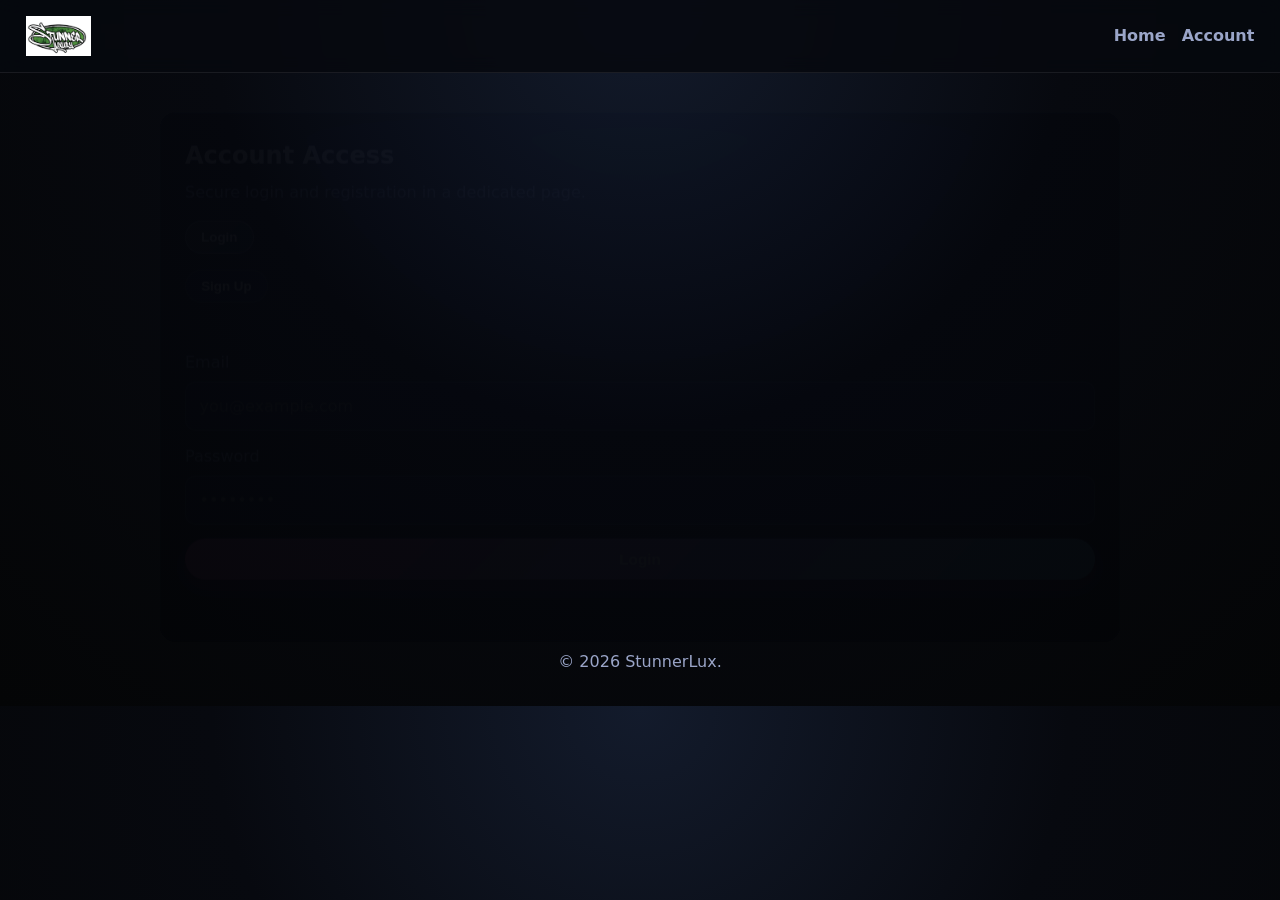
<file: index.html>
<!doctype html>
<html lang="en">
  <head>
    <meta charset="UTF-8" />
    <meta name="viewport" content="width=device-width, initial-scale=1.0" />
    <meta name="description" content="StunnerLux - Modern cloth brand" />
    <title>StunnerLux | Premium Streetwear</title>
    <link rel="stylesheet" href="main.css" />
    <link rel="preconnect" href="https://fonts.googleapis.com" />
    <link rel="preconnect" href="https://fonts.gstatic.com" crossorigin />
    <link
      href="https://fonts.googleapis.com/css2?family=Inter:wght@400;500;600;700;800&display=swap"
      rel="stylesheet"
    />
  </head>
  <body>
    <header class="topbar">
      <img class="logo" src="./images/Stunnalogo.jpeg" alt="StunnerLux Logo" />
      <nav class="nav-links" id="nav-links">
        <a href="#brand">Brand</a>
        <a href="auth.html">Account</a>
        <a href="#about">About</a>
        <a href="#catalog">Shop</a>
        <a href="#contact">Contact</a>
      </nav>
      <button class="menu-toggle" id="menu-toggle" aria-label="Toggle menu">
        <span></span>
        <span></span>
        <span></span>
      </button>
    </header>

    <section class="hero" id="brand">
      <div class="hero-content">
        <p class="eyebrow">Premium Style, Iconic Craft</p>
        <h1>Modern streetwear for bold confidence.</h1>
        <p>
          Discover limited-edition collections and stay connected with your
          favorite brands.
        </p>
      </div>
      <div class="hero-actions">
        <a href="auth.html" class="btn btn-primary">Create Your Account</a>
        <a href="#contact" class="btn btn-secondary">Reach Us</a>
      </div>
    </section>

    <section class="card-section" id="about">
      <h2>About StunnerLux</h2>
      <p>
        Shop conveniently with us – browse our curated collection, add to bag
        with one click, and get instant confirmation. No hassle, just style
        delivered to your door.
      </p>
      <p>
        Our platform makes fashion accessible: secure payments, fast shipping,
        and 24/7 support. Discover your next favorite piece effortlessly.
      </p>
    </section>

    <section class="card-section" id="catalog">
      <h2>Clothing For Sale</h2>
      <p>Choose your next look from our curated collection.</p>
      <div id="product-grid" class="product-grid catalog-grid">
        <article class="product-card">
          <img
            class="main-img"
            src="./images/WhatsApp Image 2026-03-27 at 11.47.59 AM.jpeg"
            alt="white armless top"
          />
          <div class="product-content">
            <div style="display: flex; align-items: center; gap: 0.5rem">
              <div class="product-logo">
                <img
                  src="./images/WhatsApp Image 2026-03-27 at 11.47.59 AM.jpeg"
                  alt="logo"
                  style="width: 100%; height: 100%; object-fit: cover"
                  onerror=""
                />
              </div>
              <h4 class="product-title">White Armless Top</h4>
            </div>
            <p class="product-price">$179.99</p>
            <p class="product-description">
              Armless top with premium detailing and nice designs.
            </p>
            <button
              class="btn btn-secondary buy-btn"
              data-name="white armless top"
            >
              Buy Now
            </button>
          </div>
        </article>
        <article class="product-card">
          <img
            class="main-img"
            src="./images/WhatsApp Image 2026-03-27 at 11.47.58 AM.jpeg"
            alt="Armless top"
            onerror=""
          />
          <div class="product-content">
            <div style="display: flex; align-items: center; gap: 0.5rem">
              <div class="product-logo">
                <img
                  src="./images/WhatsApp Image 2026-03-27 at 11.47.58 AM.jpeg"
                  alt="logo"
                  style="width: 100%; height: 100%; object-fit: cover"
                  onerror=""
                />
              </div>
              <h4 class="product-title">Armless Top</h4>
            </div>
            <p class="product-price">$99.99</p>
            <p class="product-description">
              Soft-touch premium top designed for everyday wear.
            </p>
            <button class="btn btn-secondary buy-btn" data-name="Armless top">
              Buy Now
            </button>
          </div>
        </article>
        <article class="product-card">
          <img
            class="main-img"
            src="./images/WhatsApp Image 2026-03-27 at 11.47.58 AM (3).jpeg"
            alt="An Oversized Zipup Hoodie and a Track"
            onerror=""
          />
          <div class="product-content">
            <div style="display: flex; align-items: center; gap: 0.5rem">
              <div class="product-logo">
                <img
                  src="./images/WhatsApp Image 2026-03-27 at 11.47.58 AM (3).jpeg"
                  alt="logo"
                  style="width: 100%; height: 100%; object-fit: cover"
                  onerror=""
                />
              </div>
              <h4 class="product-title">
                An Oversized Zipup Hoodie and a Track
              </h4>
            </div>
            <p class="product-price">$84.50</p>
            <p class="product-description">
              Black oversized zip-up hoodie paired with matching cargo-style
              pants.Heavy street-luxury vibes with bold red metallic flame
              graphics.
            </p>
            <button
              class="btn btn-secondary buy-btn"
              data-name="An Oversized Zipup Hoodie and a Track"
            >
              Buy Now
            </button>
          </div>
        </article>
        <article class="product-card">
          <img
            class="main-img"
            src="./images/WhatsApp Image 2026-03-27 at 11.47.58 AM (2).jpeg"
            alt="White Armless Top"
            onerror=""
          />
          <div class="product-content">
            <div style="display: flex; align-items: center; gap: 0.5rem">
              <div class="product-logo">
                <img
                  src="./images/WhatsApp Image 2026-03-27 at 11.47.58 AM (2).jpeg"
                  alt="logo"
                  style="width: 100%; height: 100%; object-fit: cover"
                  onerror=""
                />
              </div>
              <h4 class="product-title">White Armless Top</h4>
            </div>
            <p class="product-price">$52.00</p>
            <p class="product-description">
              Bold statement armless top layered with modern-street color pop.
            </p>
            <button
              class="btn btn-secondary buy-btn"
              data-name="White armless top"
            >
              Buy Now
            </button>
          </div>
        </article>
        <article class="product-card">
          <img
            class="main-img"
            src="./images/WhatsApp Image 2026-03-27 at 11.47.58 AM (1).jpeg"
            alt="Pink Armless Top"
            onerror=""
          />
          <div class="product-content">
            <div style="display: flex; align-items: center; gap: 0.5rem">
              <div class="product-logo">
                <img
                  src="./images/WhatsApp Image 2026-03-27 at 11.47.58 AM (1).jpeg"
                  alt="logo"
                  style="width: 100%; height: 100%; object-fit: cover"
                  onerror=""
                />
              </div>
              <h4 class="product-title">Pink Armless Top</h4>
            </div>
            <p class="product-price">$52.00</p>
            <p class="product-description">
              Bold statement armless top layered with modern-street color pop.
            </p>
            <button
              class="btn btn-secondary buy-btn"
              data-name="pink armless top"
            >
              Buy Now
            </button>
          </div>
        </article>
        <article class="product-card">
          <img
            class="main-img"
            src="./images/WhatsApp Image 2026-03-27 at 11.47.57 AM.jpeg"
            alt="Gray Armless Top"
            onerror=""
          />
          <div class="product-content">
            <div style="display: flex; align-items: center; gap: 0.5rem">
              <div class="product-logo">
                <img
                  src="./images/WhatsApp Image 2026-03-27 at 11.47.57 AM.jpeg"
                  alt="logo"
                  style="width: 100%; height: 100%; object-fit: cover"
                  onerror=""
                />
              </div>
              <h4 class="product-title">Gray Armless Top</h4>
            </div>
            <p class="product-price">$52.00</p>
            <p class="product-description">
              Bold statement armless top layered with modern-street color pop.
            </p>
            <button
              class="btn btn-secondary buy-btn"
              data-name="gray armless top"
            >
              Buy Now
            </button>
          </div>
        </article>
      </div>
      <div id="product-feedback" class="feedback" aria-live="polite"></div>
    </section>
    <section class="card-section" id="contact">
      <h2>Contact Us</h2>
      <p>Tell us which brand/item you're interested in!</p>
      <form id="contact-form" class="form-card" novalidate>
        <label
          >Your Name<input
            type="text"
            name="userName"
            required
            placeholder="Jane Doe"
        /></label>
        <label
          >Your Email<input
            type="email"
            name="userEmail"
            required
            placeholder="you@example.com"
        /></label>
        <label
          >Brand You Purchased<input
            type="text"
            name="brand"
            required
            placeholder="StunnerLux Core Tee"
        /></label>
        <label
          >Item of Interest<input
            type="text"
            name="item"
            required
            placeholder="Black Leather Jacket"
        /></label>
        <label
          >Message (optional)<textarea
            name="message"
            rows="4"
            placeholder="Add details..."
          ></textarea>
        </label>
        <button type="submit" class="btn btn-primary">Send Message</button>
      </form>
      <div id="contact-feedback" class="feedback" aria-live="polite"></div>
    </section>

    <footer class="footer">
      <p>&copy; 2026 StunnerLux.</p>
    </footer>

    <script src="script.js"></script>
  </body>
</html>
</file>
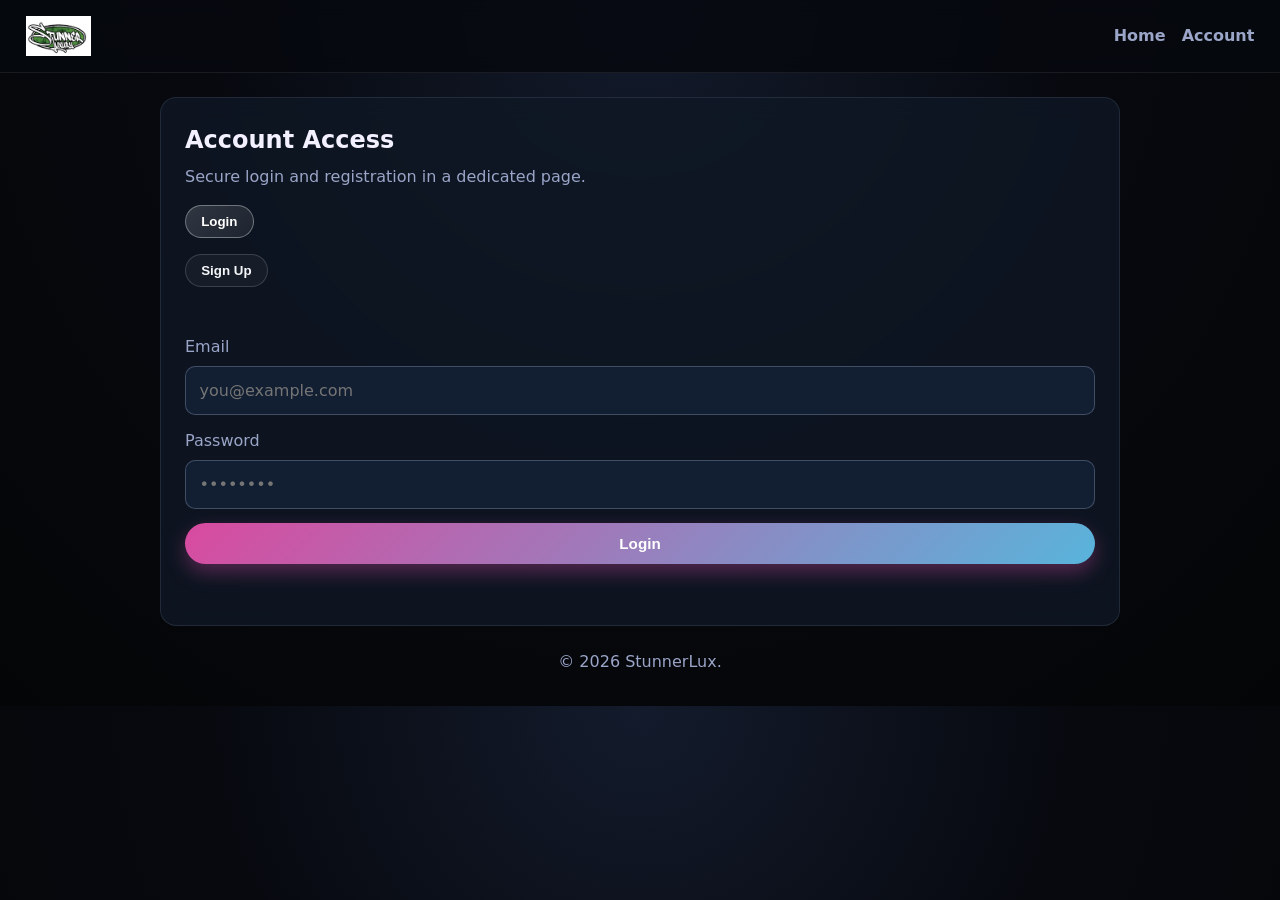
<file: auth.html>
<!doctype html>
<html lang="en">
  <head>
    <meta charset="UTF-8" />
    <meta name="viewport" content="width=device-width, initial-scale=1.0" />
    <title>StunnerLux | Login & Sign Up</title>
    <link rel="stylesheet" href="main.css" />
  </head>
  <body>
    <header class="topbar">
      <img class="logo" src="./images/Stunnalogo.jpeg" alt="StunnerLux Logo" />
      <nav class="nav-links" id="nav-links">
        <a href="index.html">Home</a>
        <a href="auth.html" class="active">Account</a>
      </nav>
      <button class="menu-toggle" id="menu-toggle" aria-label="Toggle menu">
        <span></span>
        <span></span>
        <span></span>
      </button>
    </header>

    <section class="card-section" id="account-page">
      <h2>Account Access</h2>
      <p>Secure login and registration in a dedicated page.</p>
      <div class="auth-grid" role="tablist" aria-label="Authentication forms">
        <button id="tab-login" class="auth-tab active">Login</button>
        <button id="tab-signup" class="auth-tab">Sign Up</button>

        <div
          id="panel-login"
          class="auth-panel active"
          role="tabpanel"
          aria-labelledby="tab-login"
        >
          <form id="login-form" class="form-card" novalidate>
            <label
              >Email<input
                type="email"
                name="email"
                required
                placeholder="you@example.com"
            /></label>
            <label
              >Password<input
                type="password"
                name="password"
                required
                placeholder="••••••••"
            /></label>
            <button type="submit" class="btn btn-primary">Login</button>
            <div class="form-note"></div>
          </form>
        </div>

        <div
          id="panel-signup"
          class="auth-panel"
          role="tabpanel"
          aria-labelledby="tab-signup"
        >
          <form id="signup-form" class="form-card" novalidate>
            <label
              >Full Name<input
                type="text"
                name="name"
                required
                placeholder="Your name"
            /></label>
            <label
              >Email<input
                type="email"
                name="email"
                required
                placeholder="you@example.com"
            /></label>
            <label
              >Password<input
                type="password"
                name="password"
                required
                placeholder="Choose a strong password"
            /></label>
            <button type="submit" class="btn btn-primary">
              Create Account
            </button>
            <div class="form-note"></div>
          </form>
        </div>
      </div>
      <div id="auth-feedback" class="feedback" aria-live="polite"></div>
    </section>

    <footer class="footer">
      <p>&copy; 2026 StunnerLux.</p>
    </footer>
    <script src="auth.js"></script>
  </body>
</html>
</file>
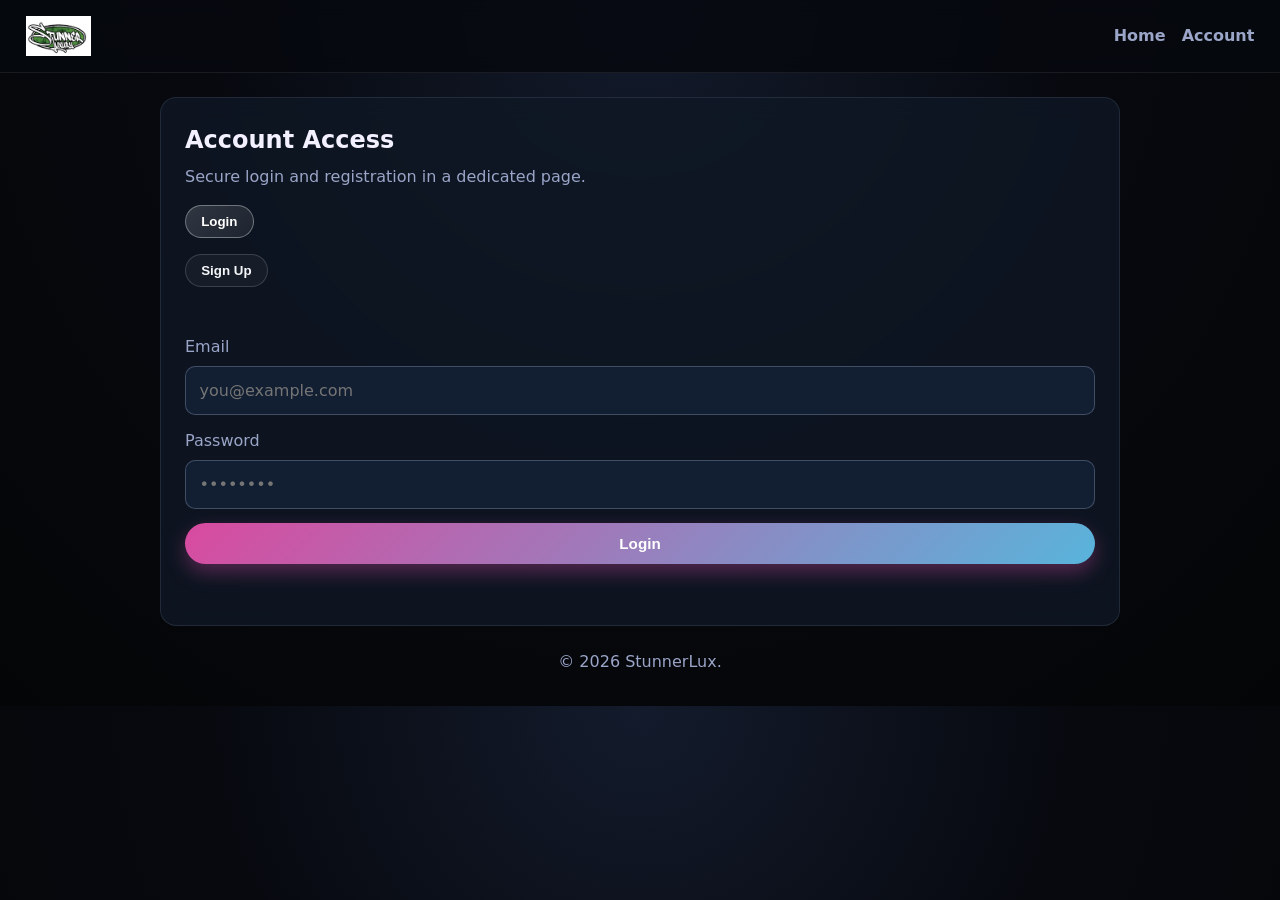
<file: dashboard.html>
<!doctype html>
<html lang="en">
  <head>
    <meta charset="UTF-8" />
    <meta name="viewport" content="width=device-width, initial-scale=1.0" />
    <meta name="description" content="StunnerLux Dashboard - Your Account" />
    <title>StunnerLux | Dashboard</title>
    <link rel="stylesheet" href="main.css" />
    <link rel="preconnect" href="https://fonts.googleapis.com" />
    <link rel="preconnect" href="https://fonts.gstatic.com" crossorigin />
    <link
      href="https://fonts.googleapis.com/css2?family=Inter:wght@400;500;600;700;800&display=swap"
      rel="stylesheet"
    />
  </head>
  <body>
    <header class="topbar">
      <img class="logo" src="./images/Stunnalogo.jpeg" alt="StunnerLux Logo" />
      <nav class="nav-links" id="nav-links">
        <a href="index.html">Home</a>
        <a href="dashboard.html" class="active">Dashboard</a>
        <a href="#catalog">Shop</a>
        <a href="#contact">Contact</a>
        <a href="#" id="logout">Logout</a>
      </nav>
      <button class="menu-toggle" id="menu-toggle" aria-label="Toggle menu">
        <span></span>
        <span></span>
        <span></span>
      </button>
    </header>

    <section class="card-section" id="dashboard">
      <h2>Welcome to Your Dashboard</h2>
      <p id="user-greeting">Loading...</p>
      <div id="dashboard-feedback" class="feedback" aria-live="polite"></div>
    </section>

    <section class="card-section" id="order-history">
      <h2>Your Order History</h2>
      <div id="orders-list"></div>
    </section>

    <section class="card-section" id="catalog">
      <h2>Clothing For Sale</h2>
      <p>Choose your next look from our curated collection.</p>
      <div id="product-grid" class="product-grid catalog-grid">
        <article class="product-card">
          <img
            class="main-img"
            src="./images/WhatsApp Image 2026-03-27 at 11.47.59 AM.jpeg"
            alt="white armless top"
          />
          <div class="product-content">
            <div style="display: flex; align-items: center; gap: 0.5rem">
              <div class="product-logo">
                <img
                  src="./images/WhatsApp Image 2026-03-27 at 11.47.59 AM.jpeg"
                  alt="logo"
                  style="width: 100%; height: 100%; object-fit: cover"
                  onerror=""
                />
              </div>
              <h4 class="product-title">White Armless Top</h4>
            </div>
            <p class="product-price">$179.99</p>
            <p class="product-description">
              Armless top with premium detailing and nice designs.
            </p>
            <button
              class="btn btn-secondary buy-btn"
              data-name="White Armless Top"
            >
              Buy Now
            </button>
          </div>
        </article>
        <article class="product-card">
          <img
            class="main-img"
            src="./images/WhatsApp Image 2026-03-27 at 11.47.58 AM.jpeg"
            alt="Armless top"
            onerror=""
          />
          <div class="product-content">
            <div style="display: flex; align-items: center; gap: 0.5rem">
              <div class="product-logo">
                <img
                  src="./images/WhatsApp Image 2026-03-27 at 11.47.58 AM.jpeg"
                  alt="logo"
                  style="width: 100%; height: 100%; object-fit: cover"
                  onerror=""
                />
              </div>
              <h4 class="product-title">Armless Top</h4>
            </div>
            <p class="product-price">$159.99</p>
            <p class="product-description">
              Stylish armless top for modern looks.
            </p>
            <button class="btn btn-secondary buy-btn" data-name="Armless Top">
              Buy Now
            </button>
          </div>
        </article>
        <article class="product-card">
          <img
            class="main-img"
            src="./images/WhatsApp Image 2026-03-27 at 11.47.58 AM (1).jpeg"
            alt="Another top"
            onerror=""
          />
          <div class="product-content">
            <div style="display: flex; align-items: center; gap: 0.5rem">
              <div class="product-logo">
                <img
                  src="./images/WhatsApp Image 2026-03-27 at 11.47.58 AM (1).jpeg"
                  alt="logo"
                  style="width: 100%; height: 100%; object-fit: cover"
                  onerror=""
                />
              </div>
              <h4 class="product-title">Stylish Top</h4>
            </div>
            <p class="product-price">$199.99</p>
            <p class="product-description">
              Premium stylish top with unique design.
            </p>
            <button class="btn btn-secondary buy-btn" data-name="Stylish Top">
              Buy Now
            </button>
          </div>
        </article>
        <article class="product-card">
          <img
            class="main-img"
            src="./images/WhatsApp Image 2026-03-27 at 11.47.58 AM (2).jpeg"
            alt="Top variant"
            onerror=""
          />
          <div class="product-content">
            <div style="display: flex; align-items: center; gap: 0.5rem">
              <div class="product-logo">
                <img
                  src="./images/WhatsApp Image 2026-03-27 at 11.47.58 AM (2).jpeg"
                  alt="logo"
                  style="width: 100%; height: 100%; object-fit: cover"
                  onerror=""
                />
              </div>
              <h4 class="product-title">Top Variant</h4>
            </div>
            <p class="product-price">$189.99</p>
            <p class="product-description">
              Variant top with elegant features.
            </p>
            <button class="btn btn-secondary buy-btn" data-name="Top Variant">
              Buy Now
            </button>
          </div>
        </article>
        <article class="product-card">
          <img
            class="main-img"
            src="./images/WhatsApp Image 2026-03-27 at 11.47.58 AM (3).jpeg"
            alt="Another variant"
            onerror=""
          />
          <div class="product-content">
            <div style="display: flex; align-items: center; gap: 0.5rem">
              <div class="product-logo">
                <img
                  src="./images/WhatsApp Image 2026-03-27 at 11.47.58 AM (3).jpeg"
                  alt="logo"
                  style="width: 100%; height: 100%; object-fit: cover"
                  onerror=""
                />
              </div>
              <h4 class="product-title">Another Variant</h4>
            </div>
            <p class="product-price">$179.99</p>
            <p class="product-description">
              Another stylish variant for your wardrobe.
            </p>
            <button
              class="btn btn-secondary buy-btn"
              data-name="Another Variant"
            >
              Buy Now
            </button>
          </div>
        </article>
        <article class="product-card">
          <img
            class="main-img"
            src="./images/WhatsApp Image 2026-03-27 at 11.47.57 AM.jpeg"
            alt="Last top"
            onerror=""
          />
          <div class="product-content">
            <div style="display: flex; align-items: center; gap: 0.5rem">
              <div class="product-logo">
                <img
                  src="./images/WhatsApp Image 2026-03-27 at 11.47.57 AM.jpeg"
                  alt="logo"
                  style="width: 100%; height: 100%; object-fit: cover"
                  onerror=""
                />
              </div>
              <h4 class="product-title">Last Top</h4>
            </div>
            <p class="product-price">$169.99</p>
            <p class="product-description">Final top in our collection.</p>
            <button class="btn btn-secondary buy-btn" data-name="Last Top">
              Buy Now
            </button>
          </div>
        </article>
      </div>
      <div id="product-feedback" class="feedback" aria-live="polite"></div>
    </section>

    <footer class="footer">
      <p>&copy; 2026 StunnerLux.</p>
    </footer>
    <script src="dashboard.js"></script>
  </body>
</html>
</file>
<file: main.css>
:root {
  --bg: #07090f;
  --surface: #121826;
  --surface-2: #1b2433;
  --text: #f6f7fa;
  --muted: #9aa5c8;
  --primary: #d94a9f;
  --primary-soft: #e58bc5;
  --secondary: #58b4db;
  --accent: #3ed7c5;
  --danger: #e34f4f;
  --radius: 16px;
}

* {
  box-sizing: border-box;
}

body {
  margin: 0;
  font-family:
    "Inter",
    system-ui,
    -apple-system,
    BlinkMacSystemFont,
    "Segoe UI",
    sans-serif;
  color: var(--text);
  background: radial-gradient(
    circle at top,
    #131b2c 0%,
    #07090f 45%,
    #040506 100%
  );
  line-height: 1.5;
}

.topbar {
  position: sticky;
  top: 0;
  z-index: 20;
  background: rgba(7, 9, 15, 0.85);
  backdrop-filter: blur(9px);
  display: flex;
  justify-content: space-between;
  align-items: center;
  padding: 1rem 1.6rem;
  border-bottom: 1px solid rgba(255, 255, 255, 0.08);
}

.logo {
  font-size: 1.35rem;
  font-weight: 800;
  letter-spacing: 0.05em;
  color: #f9f0ff;
  height: 40px;
  width: auto;
  object-fit: contain;
}

.nav-links {
  display: flex;
  gap: 1rem;
}

.nav-links a {
  color: var(--muted);
  text-decoration: none;
  font-weight: 600;
  transition: color 0.2s ease;
}

.nav-links a:hover {
  color: var(--secondary);
}

.menu-toggle {
  display: none;
  flex-direction: column;
  background: none;
  border: none;
  cursor: pointer;
  padding: 0.5rem;
}

.menu-toggle span {
  width: 25px;
  height: 3px;
  background: var(--text);
  margin: 3px 0;
  transition: 0.3s;
}

.hero {
  text-align: center;
  padding: 3.5rem 1.2rem;
  max-width: 960px;
  margin: 0 auto;
  animation: fadeInUp 0.8s ease both;
}

.card-section {
  background: rgba(15, 24, 38, 0.8);
  border: 1px solid rgba(181, 197, 235, 0.12);
  border-radius: var(--radius);
  margin: 1.5rem auto;
  padding: 1.5rem;
  max-width: 960px;
  backdrop-filter: blur(12px);
  animation: fadeInUp 0.8s ease both;
}

.eyebrow {
  font-size: 0.875rem;
  text-transform: uppercase;
  letter-spacing: 0.12em;
  color: var(--secondary);
  margin-bottom: 0.65rem;
}

.hero h1 {
  font-size: clamp(2rem, 5vw, 3.25rem);
  margin: 0;
  line-height: 1.1;
}

.hero p {
  max-width: 650px;
  margin: 1rem auto 1.5rem;
  color: var(--muted);
}

.hero-actions {
  display: flex;
  justify-content: center;
  flex-wrap: wrap;
  gap: 0.8rem;
}

.btn {
  border: 0;
  border-radius: 999px;
  padding: 0.76rem 1.4rem;
  font-weight: 700;
  font-size: 0.95rem;
  cursor: pointer;
  transition:
    transform 0.2s ease,
    box-shadow 0.2s ease;
}

.btn:hover {
  transform: translateY(-2px);
}

.btn-primary {
  background: linear-gradient(135deg, var(--primary), var(--secondary));
  color: #fff;
  box-shadow: 0 8px 20px rgba(221, 74, 173, 0.35);
}

.btn-secondary {
  background: rgba(255, 255, 255, 0.12);
  color: #fff;
  border: 1px solid rgba(255, 255, 255, 0.24);
}

.card-section {
  background: rgba(15, 24, 38, 0.8);
  border: 1px solid rgba(181, 197, 235, 0.12);
  border-radius: var(--radius);
  margin: 1.5rem auto;
  padding: 1.5rem;
  max-width: 960px;
  backdrop-filter: blur(12px);
}

.card-section h2 {
  margin: 0;
  color: #f3f0ff;
}

.card-section p {
  color: var(--muted);
  margin-top: 0.45rem;
}

.auth-grid {
  display: grid;
  grid-template-columns: 1fr;
  gap: 1rem;
  margin-top: 1rem;
}

.auth-tab {
  border: 1px solid rgba(255, 255, 255, 0.16);
  background: rgba(255, 255, 255, 0.04);
  color: var(--text);
  border-radius: 999px;
  padding: 0.5rem 0.95rem;
  font-weight: 600;
  width: fit-content;
  margin-right: 0.5rem;
  cursor: pointer;
}

.auth-tab.active {
  background: linear-gradient(
    135deg,
    rgba(255, 255, 255, 0.15),
    rgba(255, 255, 255, 0.07)
  );
  border-color: rgba(255, 255, 255, 0.35);
  color: #fff;
}

.auth-panel {
  display: none;
  margin-top: 1rem;
}

.auth-panel.active {
  display: block;
}

.form-card {
  display: grid;
  gap: 0.9rem;
  margin-top: 1rem;
}

.form-card label {
  display: flex;
  flex-direction: column;
  font-weight: 500;
  color: var(--muted);
}

.form-card input,
.form-card textarea {
  margin-top: 0.45rem;
  border: 1px solid rgba(166, 181, 221, 0.3);
  background: rgba(20, 33, 54, 0.85);
  border-radius: 10px;
  padding: 0.7rem 0.85rem;
  color: #fff;
  font: inherit;
}

.form-card input:focus,
.form-card textarea:focus {
  outline: 2px solid rgba(92, 193, 239, 0.45);
  border-color: rgba(92, 193, 239, 0.6);
}

.form-note {
  color: var(--muted);
  font-size: 0.83rem;
  margin-top: 0.4rem;
}

.feedback {
  margin-top: 1rem;
  color: #e2ffd7;
  font-weight: 600;
}

.feedback.error {
  color: #ffb8b8;
}

.feedback.success {
  color: #e2ffd7;
}

.builder-grid {
  display: grid;
  grid-template-columns: 1fr;
  gap: 1rem;
}

.product-preview h3 {
  margin-top: 0;
  margin-bottom: 0.65rem;
  color: #fff;
}

.product-grid {
  display: grid;
  grid-template-columns: 1fr;
  gap: 1rem;
}

.product-card {
  border: 1px solid rgba(255, 255, 255, 0.16);
  border-radius: 12px;
  background: rgba(8, 14, 26, 0.92);
  overflow: hidden;
  display: flex;
  flex-direction: column;
  transition:
    transform 0.25s ease,
    box-shadow 0.25s ease;
  animation: fadeInUp 0.5s ease both;
}

.product-card:hover {
  transform: translateY(-4px);
  box-shadow: 0 14px 30px rgba(17, 57, 90, 0.4);
}

.product-card img.main-img {
  width: 100%;
  height: 220px;
  object-fit: cover;
  background: #131b2c;
}

.product-card .product-content {
  padding: 0.9rem;
}

.product-card .product-logo {
  width: 42px;
  height: 42px;
  border-radius: 50%;
  overflow: hidden;
  border: 1px solid rgba(255, 255, 255, 0.23);
}

.product-card .product-title {
  margin: 0.65rem 0 0.35rem;
  color: #fff;
}

.product-card .product-price {
  font-weight: 700;
  color: var(--secondary);
}

.product-card .product-description {
  color: var(--muted);
  margin-top: 0.45rem;
}

@keyframes fadeInUp {
  from {
    opacity: 0;
    transform: translateY(16px);
  }
  to {
    opacity: 1;
    transform: translateY(0);
  }
}

.footer {
  text-align: center;
  color: var(--muted);
  margin: 1.5rem auto 2rem;
  max-width: 900px;
  padding: 0 1rem;
}

@media (max-width: 768px) {
  .nav-links {
    position: fixed;
    top: 100%;
    left: 0;
    width: 100%;
    height: calc(100vh - 100%);
    background: rgba(7, 9, 15, 0.95);
    backdrop-filter: blur(9px);
    flex-direction: column;
    align-items: center;
    justify-content: center;
    transform: translateY(-100%);
    opacity: 0;
    visibility: hidden;
    transition: all 0.3s ease;
    gap: 2rem;
  }

  .nav-links.open {
    transform: translateY(0);
    opacity: 1;
    visibility: visible;
  }

  .nav-links a {
    font-size: 1.2rem;
  }

  .menu-toggle {
    display: flex;
  }

  .menu-toggle.open span:nth-child(1) {
    transform: rotate(-45deg) translate(-5px, 6px);
  }

  .menu-toggle.open span:nth-child(2) {
    opacity: 0;
  }

  .menu-toggle.open span:nth-child(3) {
    transform: rotate(45deg) translate(-5px, -6px);
  }

  .hero {
    padding: 2rem 1rem;
  }

  .card-section {
    margin: 1rem;
    padding: 1rem;
  }

  .product-grid {
    grid-template-columns: 1fr;
  }

  .hero-actions {
    flex-direction: column;
    align-items: center;
  }

  .btn {
    width: 100%;
    max-width: 300px;
  }
}

@media (min-width: 720px) {
  .auth-grid {
    grid-template-columns: 1fr;
  }

  .builder-grid {
    grid-template-columns: 1fr 1fr;
    align-items: start;
  }

  .product-grid {
    grid-template-columns: repeat(2, minmax(0, 1fr));
  }

  .hero-actions {
    justify-content: center;
  }
}

@media (min-width: 1100px) {
  .product-grid {
    grid-template-columns: repeat(3, minmax(0, 1fr));
  }
}
</file>
